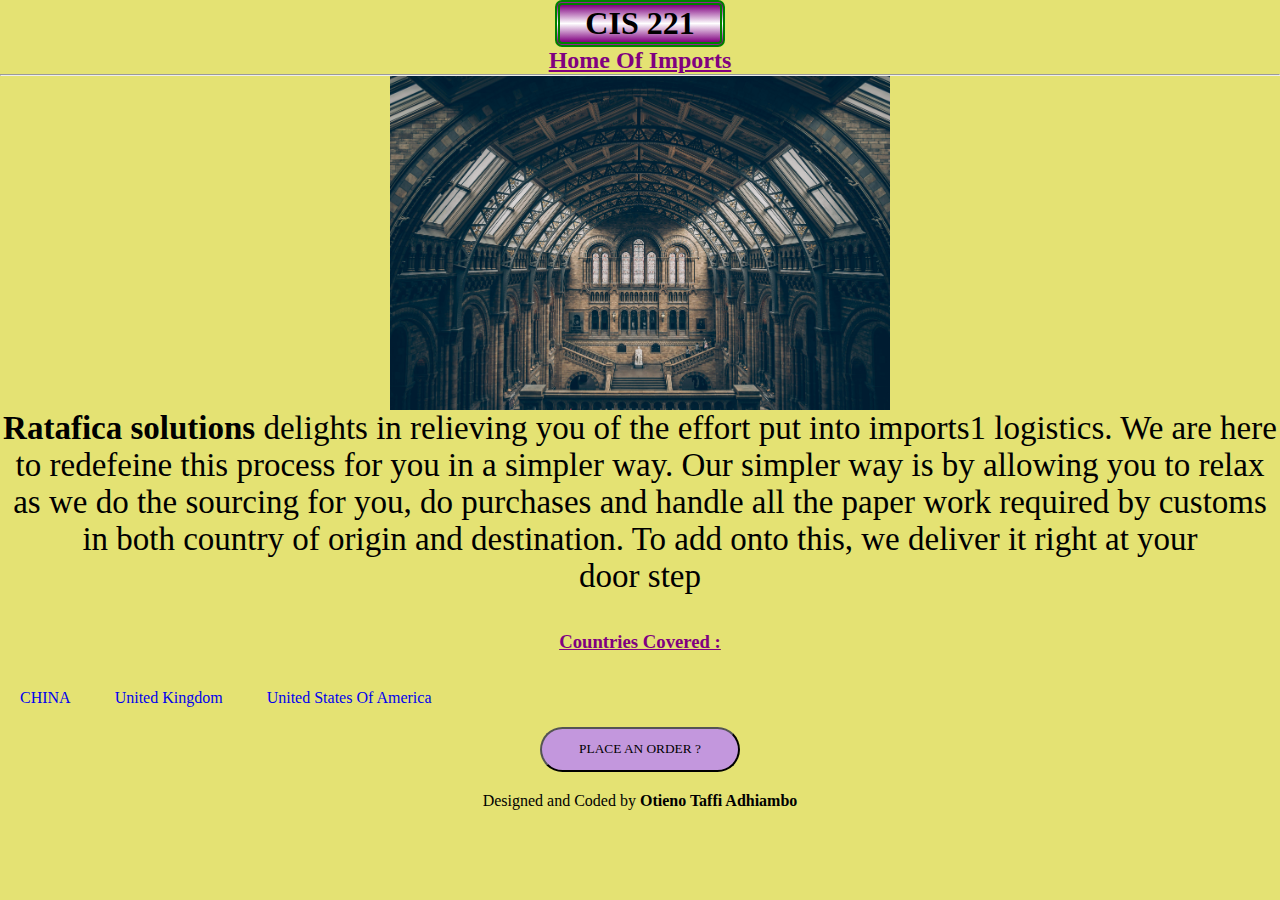
<file: CIS 221 CAT 1/index.html>
<!DOCTYPE html>
<html lang="en">
<head>
    <meta charset="UTF-8">
    <meta name="viewport" content="width=device-width, initial-scale=1.0">
<link rel="stylesheet" href="style.css">
</head>


<body>
<div class="main">
    <h1>CIS 221</h1>
<h2>Home Of Imports</h2>
<hr>
<img src="image/pexels-joshkjack-135018.jpg" alt="">
<p> <b>Ratafica solutions</b> delights in relieving you of the effort put into imports1 logistics. We are here to redefeine this process for you in a simpler way. Our simpler way is by allowing you to relax as we do the sourcing for you, do purchases and handle all the paper work required by customs in both country of origin and destination. To add onto this, we deliver it right at your <br>door step</p>
<br>
<br>
    <h3>Countries Covered :</h3>
<br>
<br>
<ul>
    <li><a href="#">CHINA</a></li>
    <li><a href="#">United Kingdom</a></li>
    <li><a href="#">United States Of America</a></li>

</ul>
<button>PLACE AN ORDER ?</button>
</div>
<div class="para">

<p> Designed and Coded by <b>Otieno Taffi Adhiambo</b><p>

</div>
</body>
</html>
</file>
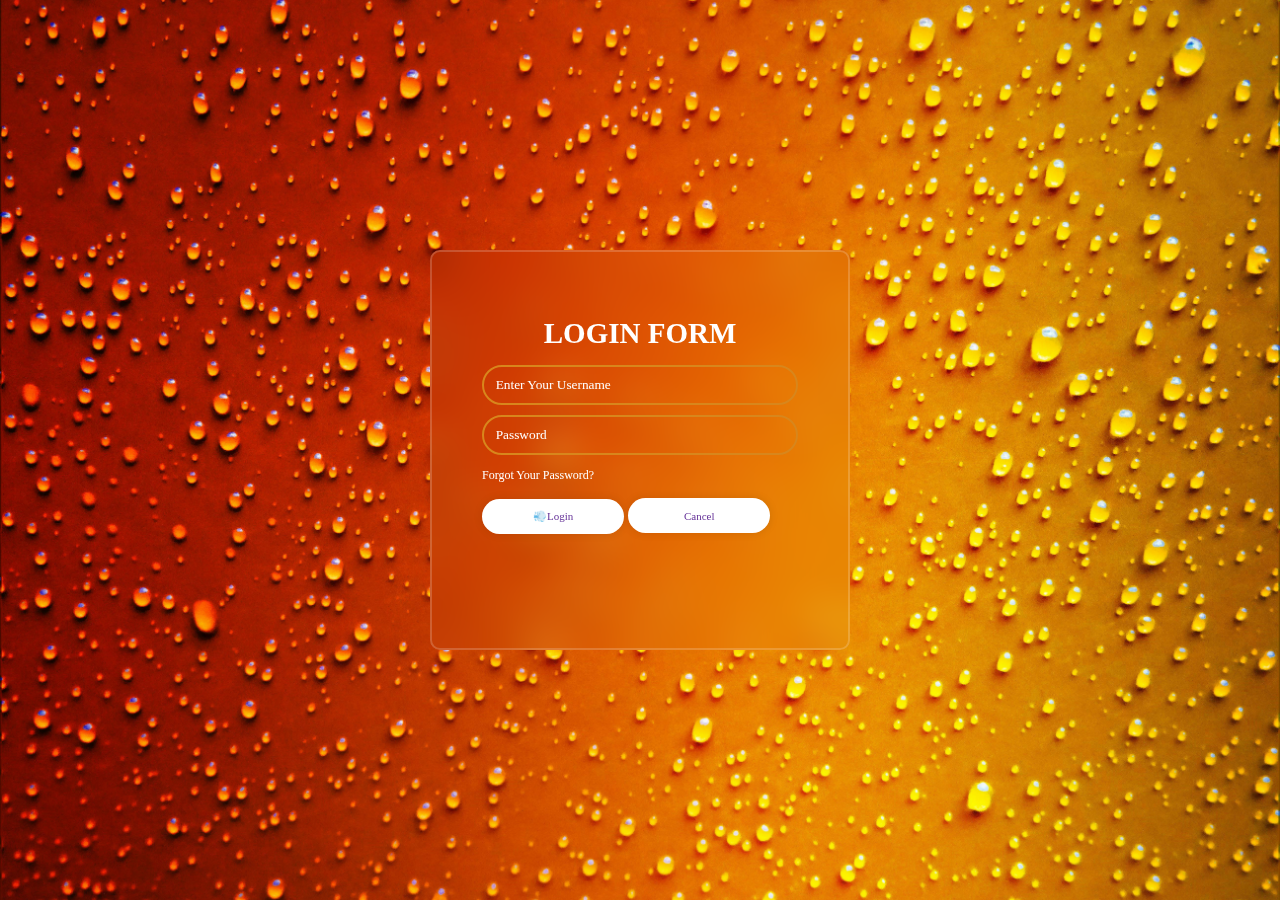
<file: FORM/INDEX.HTML>
<!DOCTYPE html>
<html lang="en">
<head>
    <meta charset="UTF-8">
    <meta name="viewport" content="width=device-width, initial-scale=1.0">
    <link rel="stylesheet" href="style.css">
    <title>Login Form</title>
</head>
<body>
    
   
    <div class="wrapper">

    <form name="login" method="post" action="login.php">
        <h1>LOGIN FORM</h1>
        <div class="input-box">
        <input type="Username"placeholder ="  Enter Your Username"/>
    </div>
    <div class="input-box">
    <input type="Password" placeholder="  Password"/>
   </div>

   <a href="reset.html">Forgot Your Password?</a>
</br>
    <button type="submit" name="submit" value="">💨Login</button>
    <button type="reset" name="reset" value="">Cancel</button>


   </form>
</div>
</body>
</html>
</file>
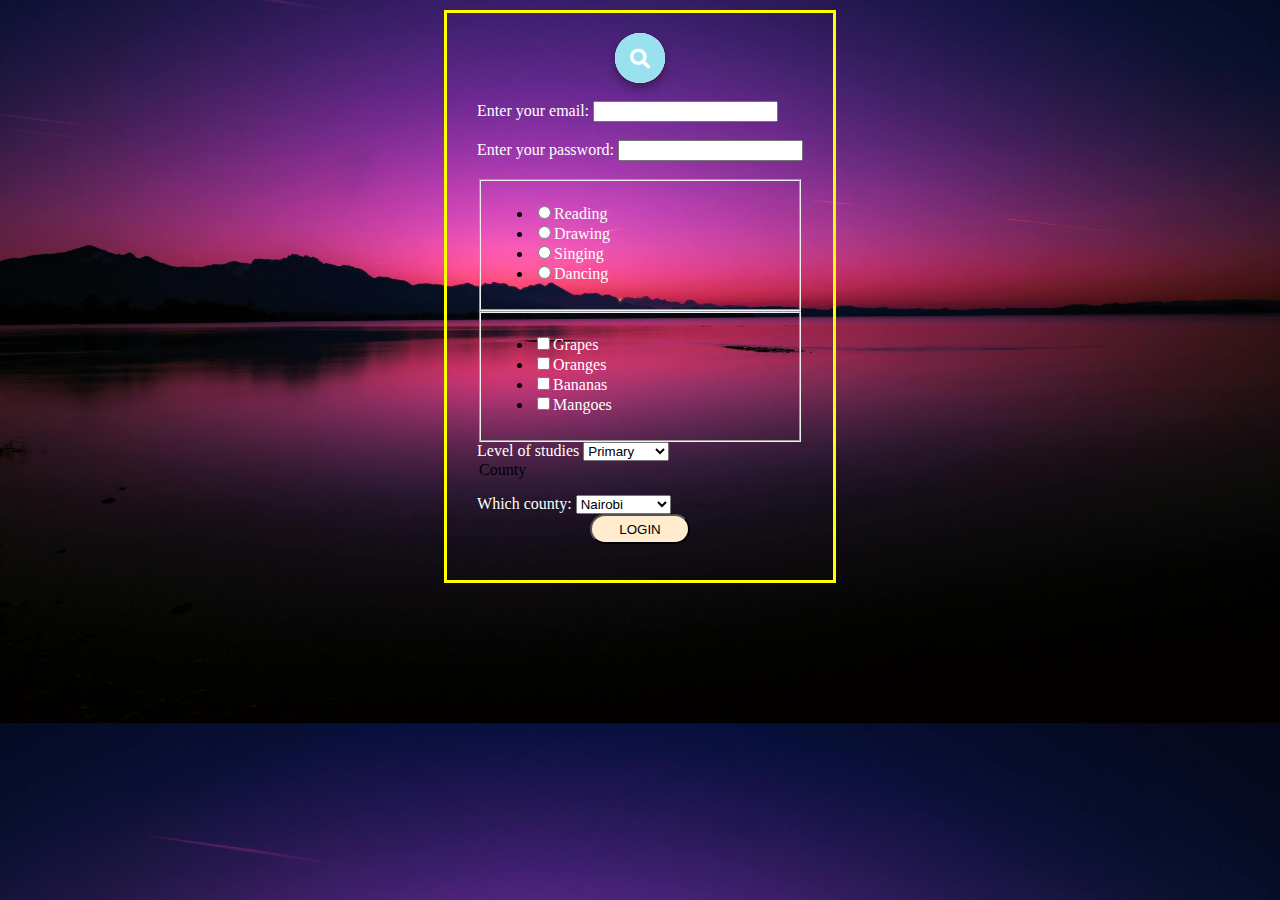
<file: login/index.html>
<!DOCTYPE html>
<html lang="en">
<head>
    <meta charset="UTF-8">
    <meta name="viewport" content="width=, initial-scale=1.0">
    <title>Document</title>
    <link rel="stylesheet" href="https://cdnjs.cloudflare.com/ajax/libs/font-awesome/5.15.2/css/all.min.css">
</head>
<style>
    body{
        background: url(image/pexels-kratz-1363876.jpg);
        background-position: center;
        background-size: cover;
    }
    .login{
        border: 3px solid yellow;
        max-width: max-content;
        padding: 20px 30px;
        margin: 10px auto;
    }
    label{
        color: #fff;
    }
    input[type=button]{
        display: block;
        background-color: blanchedalmond;
        margin: 0 auto;
        width: 100px;
        height: 30px;
        border-radius: 15px;
    }
    .box{
       
        max-width: 400px;
        width: 100%;
        
    }
    .box .search-bar {
        position: relative;
        height: 50px;
        max-width: 50px;
        background: #99e1ee;
        margin: auto;
        box-shadow: 0 5px 10px rgba(0,0,0,0.35);
        border-radius: 25px;
        transition: all 0.3s ease;
        color: #fff;
    }       
    .search-bar input{
        position: absolute;
        height: 100%;
        width: 100%;
        border-radius: 25px;
        background: #fff;
        outline: none;
        border: none;
        padding: 0;
        font-size: 18px;
    }
    .search-bar .icon{
        position: absolute;
        right: 0;
        top: 0;
        width: 50px;
        height: 100%;
        text-align: center;
        line-height: 52px;
        color: #fff;
        background: #99e1ee;
        font-size: 20px;
        border-radius: 25px;
       

    }
    #check:checked ~ .search-bar{
        max-width: 380px;
    }
    #check:checked ~ .search-bar .icon{
       background: #99e1ee;
       color: #fff;
       border-radius: 25px;
       width: 50px;
    }
    #check{
        display: none;
    }
</style>
<body>
   
 
    <div class="login">  
        <div class="box">
            <input type="checkbox" id="check">
        <div class="search-bar">
            <input type="text" placeholder="Type here...">
            <label for="check"class="icon">
                <i class="fas fa-search"></i>

            </label>
        </div> 
    </div>
        <br>
    <form>
        <label for="email" >Enter your email:</label>
        <input type="text" name="email" id="email"/>
    <br>
    <br>
        <label for="password">Enter your password:</label>
        <input type="Password" email="password" id="password"/>
    <br>
    <br>
    <fieldset>
        <ul>
        <li><label><input type="radio" name="hobbies" value="read">Reading</label></li>
        <li><label><input type="radio" name="hobbies" value="art">Drawing</label></li>
        <li><label><input type="radio" name="hobbies" value="sing">Singing</label></li>
        <li><label><input type="radio" name="hobbies" value="dance">Dancing</label></li>
        </ul>
    </fieldset>

    <fieldset>
        <ul>
            <li><label><input type="checkbox" name="fruits" value="grapes">Grapes</label></li>
            <li><label><input type="checkbox" name="fruits" value="oranges">Oranges</label></li>
            <li><label><input type="checkbox" name="fruits" value="bananas">Bananas</label></li>
            <li><label><input type="checkbox" name="fruits" value="mangoes">Mangoes</label></li>
            </ul>
    </fieldset>
    
</select>
<label for="studies">Level of studies</label>
<select id="level">

<option value="primary">Primary</option>

<option value="secondary">Secondary</option>

<option value="university">University</option>
</select>

<legend>County</legend>
        <label for="form-county"><p>Which county:</label>
        <select id="county" name ="county" county ="Taita Taveta" >
        <option>Nairobi</option>
        <option>Kisumu</option>
        <option>Siaya</option>
        <option>Homabay</option>
        <option>Kisii/option>
        <option>Muhironi</option>
        <option>Kitale</option>
        <option>Lamu</option>
        <option>Mombasa</option>
        <option>Kakamega</option>
        <option>Garissa</option>
        <option>Turkana</option>
        <option>Baringo</option>
        <br>
        <br>
    </p>
  

    <input type="button" value="LOGIN"/>
   </form>
    </div>
</body>
</html>
</file>
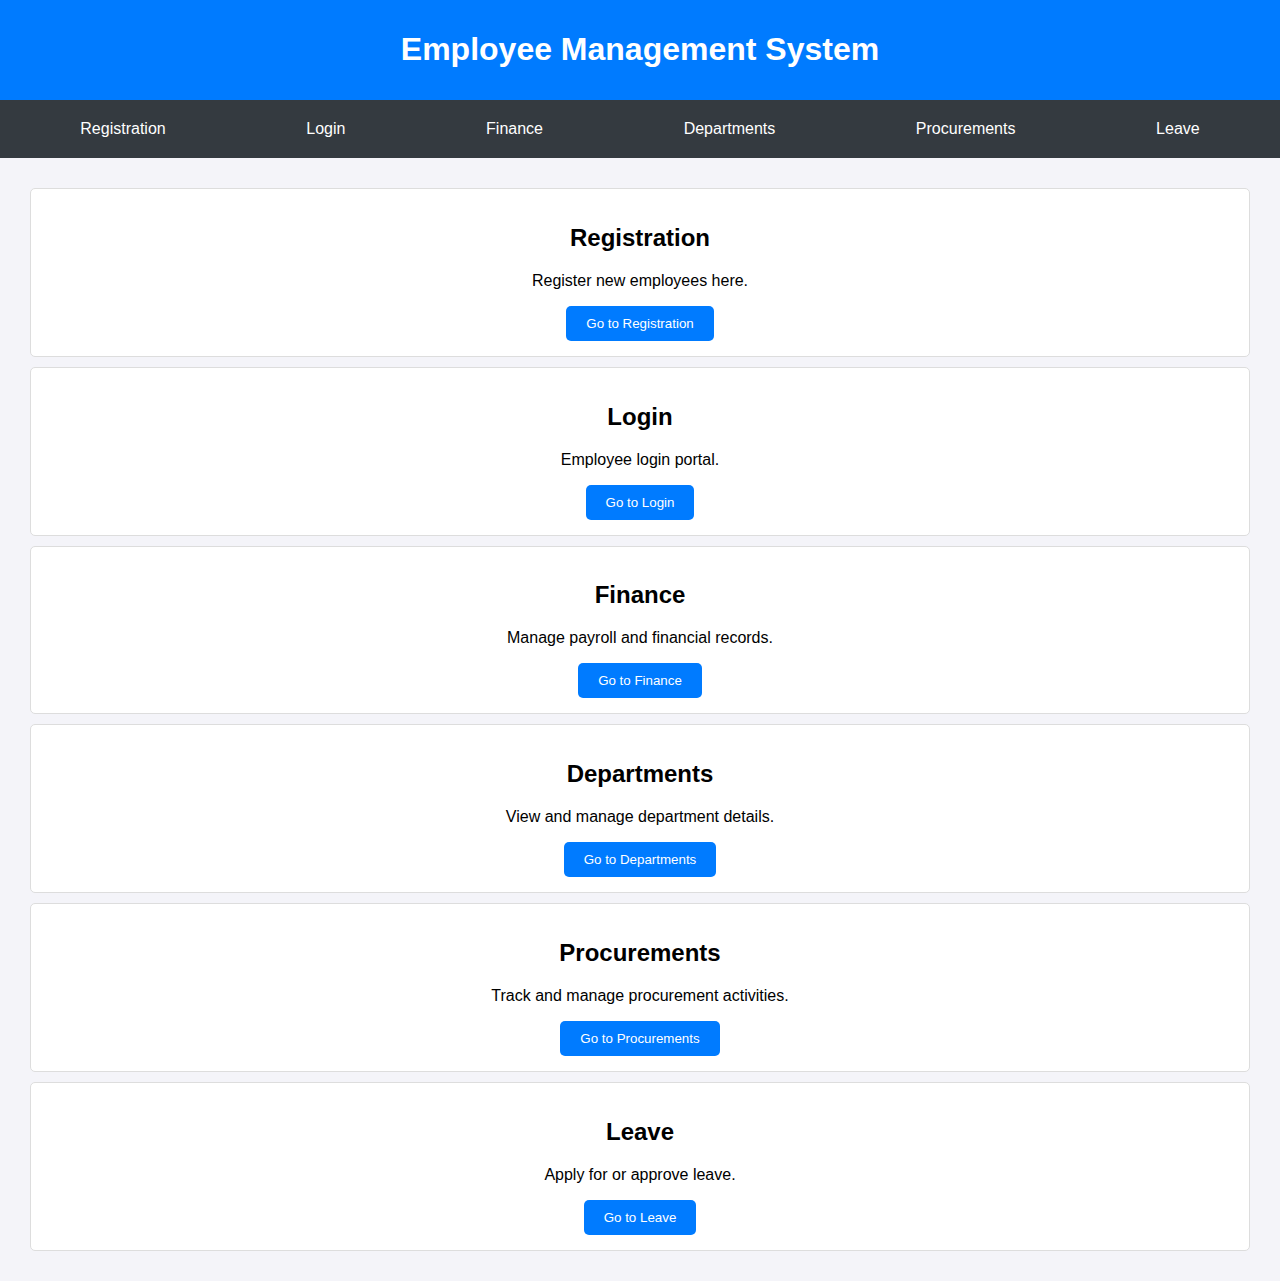
<file: default.html>
<!DOCTYPE html>
<html lang="en">
<head>
  <meta charset="UTF-8">
  <meta name="viewport" content="width=device-width, initial-scale=1.0">
  <title>Employee Management System</title>
  <style>
    body {
      font-family: Arial, sans-serif;
      margin: 0;
      padding: 0;
      background-color: #f4f4f9;
    }
    header {
      background-color: #007bff;
      color: white;
      padding: 10px 0;
      text-align: center;
    }
    nav {
      display: flex;
      justify-content: space-around;
      background-color: #343a40;
      padding: 10px;
    }
    nav a {
      color: white;
      text-decoration: none;
      padding: 10px 20px;
      border-radius: 5px;
    }
    nav a:hover {
      color: #007bff;
    }
    .container {
      padding: 20px;
    }
    .module {
      background-color: white;
      border: 1px solid #ddd;
      border-radius: 5px;
      margin: 10px;
      padding: 15px;
      text-align: center;
    }
    .module button {
      padding: 10px 20px;
      color: white;
      background-color: #007bff;
      border: none;
      border-radius: 5px;
      cursor: pointer;
    }
    .module button:hover {
      background-color: #009eb3;
    }
  </style>
</head>
<body>
  <header>
    <h1>Employee Management System</h1>
  </header>
  <nav>
    <a href="#registration">Registration</a>
    <a href="#login">Login</a>
    <a href="#finance">Finance</a>
    <a href="#departments">Departments</a>
    <a href="#procurements">Procurements</a>
    <a href="#leave">Leave</a>
  </nav>
  <div class="container">
    <div id="registration" class="module">
      <h2>Registration</h2>
      <p>Register new employees here.</p>
      <button>Go to Registration</button>
    </div>
    <div id="login" class="module">
      <h2>Login</h2>
      <p>Employee login portal.</p>
      <button>Go to Login</button>
    </div>
    <div id="finance" class="module">
      <h2>Finance</h2>
      <p>Manage payroll and financial records.</p>
      <button>Go to Finance</button>
    </div>
    <div id="departments" class="module">
      <h2>Departments</h2>
      <p>View and manage department details.</p>
      <button>Go to Departments</button>
    </div>
    <div id="procurements" class="module">
      <h2>Procurements</h2>
      <p>Track and manage procurement activities.</p>
      <button>Go to Procurements</button>
    </div>
    <div id="leave" class="module">
      <h2>Leave</h2>
      <p>Apply for or approve leave.</p>
      <button>Go to Leave</button>
    </div>
  </div>
</body>
</html>
</file>
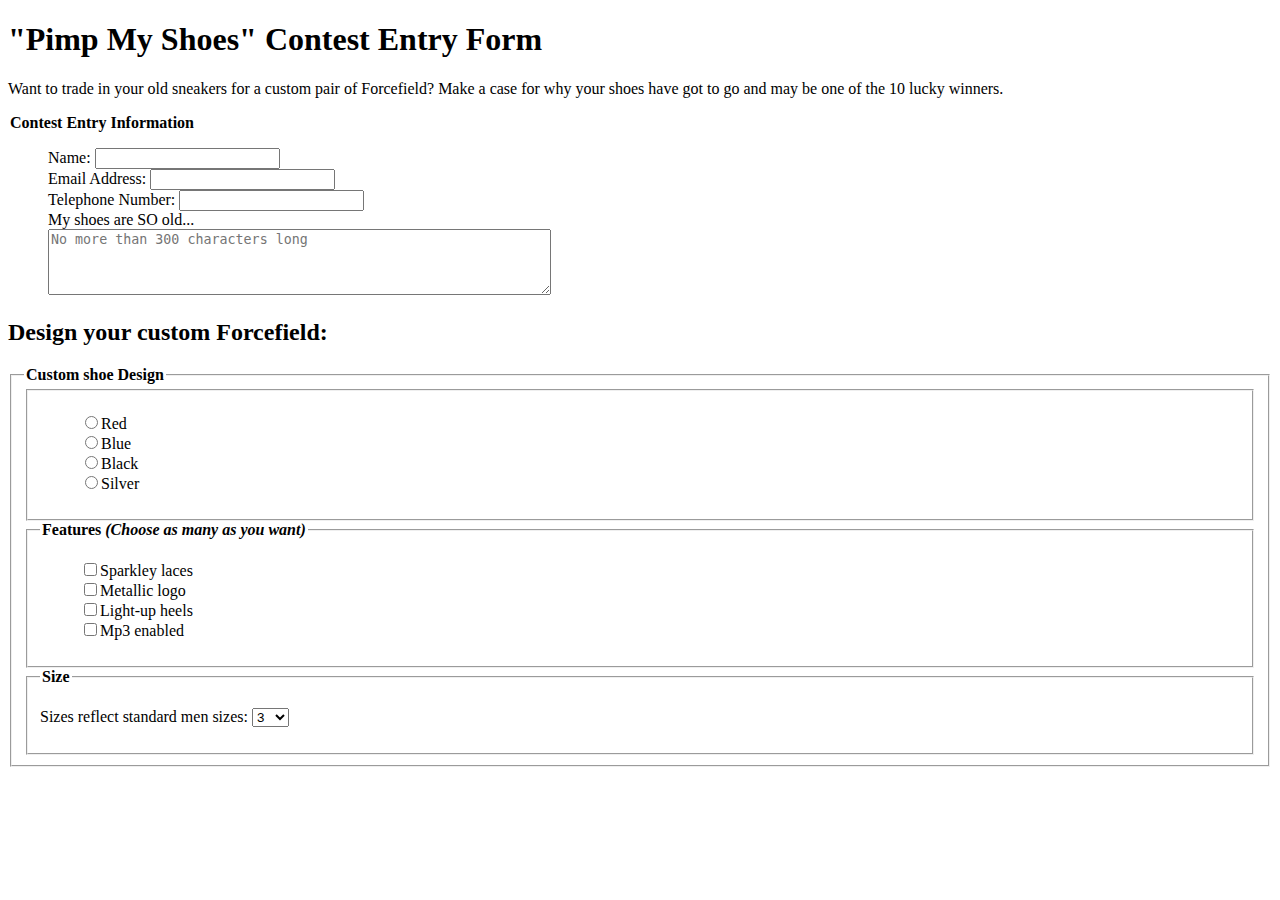
<file: Pimp my Shoes.html>
<!DOCTYPE html>
<html lang="en">
<head>
    <meta charset="UTF-8">
    <meta name="viewport" content="width=, initial-scale=1.0">
    <title>Document</title>
</head>
<style>
    ul, ol{
        list-style: none;
        font-size: 16px;

    }
   
    legend{
        font-weight: 700;
        font-size: 16px;
    }
    
</style>
<body>
    <div class="container">
    <h1>"Pimp My Shoes" Contest Entry Form</h1>
    <p>Want to trade in your old sneakers for a custom pair of  Forcefield? Make a case for why your shoes have got to go and may be one of the 10 lucky winners.</p>
    <form>
    
    <legend>Contest Entry Information</legend>
        
        <ul>
            <li><label for="name">Name: </label>
        <input type="text" placeholder=""/></li>
        
        <li><label for="email">Email Address: </label>
        <input type="email" placeholder=""/></li>
    
        <li><label for="phone">Telephone Number: </label>
        <input type="tel" placeholder=""/></li>
        
        <label for="form-note">My shoes are SO old... </label> 
        <br>
       
        <textarea name="note" rows="4" cols="60" maxlength="300" id="form-note" placeholder="No more than 300 characters long"></textarea>
    </ul>
    
    <h2>Design your custom Forcefield:</h2>

    <fieldset>
        <legend>Custom shoe Design</legend>
        <fieldset>
        <ul>
        <li><label><input type="radio" name="color" value="red">Red</label></li>
        <li><label><input type="radio" name="color" value="blue">Blue</label></li>
        <li><label><input type="radio" name="color" value="black">Black</label></li>
        <li><label><input type="radio" name="color" value="silver">Silver</label></li>
        </ul>
    </fieldset>
    <fieldset>
        <legend>Features <em>(Choose as many as you want)</em></legend>
        <ul>
            <li><label><input type="checkbox" name="color" value="laces">Sparkley laces</label></li>
            <li><label><input type="checkbox" name="color" value="logo">Metallic logo</label></li>
            <li><label><input type="checkbox" name="color" value="heels">Light-up heels</label></li>
            <li><label><input type="checkbox" name="color" value="mp3">Mp3 enabled</label></li>
            </ul>
    </fieldset>

    <fieldset>
        <legend>Size</legend>
        <label for="form-size"><p>Sizes reflect standard men sizes:</label>
        <select id="size" name ="size" size ="1" >
        <option>3</option>
        <option>4</option>
        <option>5</option>
        <option>6</option>
        <option>7</option>
        <option>8</option>
        <option>9</option>
        <option>10</option>
        <option>11</option>
        <option>12</option>
        <option>13</option>
        <option>14</option>
        <option>15</option>
    </p>
    </fieldset>
    </fieldset> 
</form>
</div>
 
        <button type="submit">Pimp my shoes!</button>
        <button type="reset">reset</button>
        


</body>
</html>
</file>
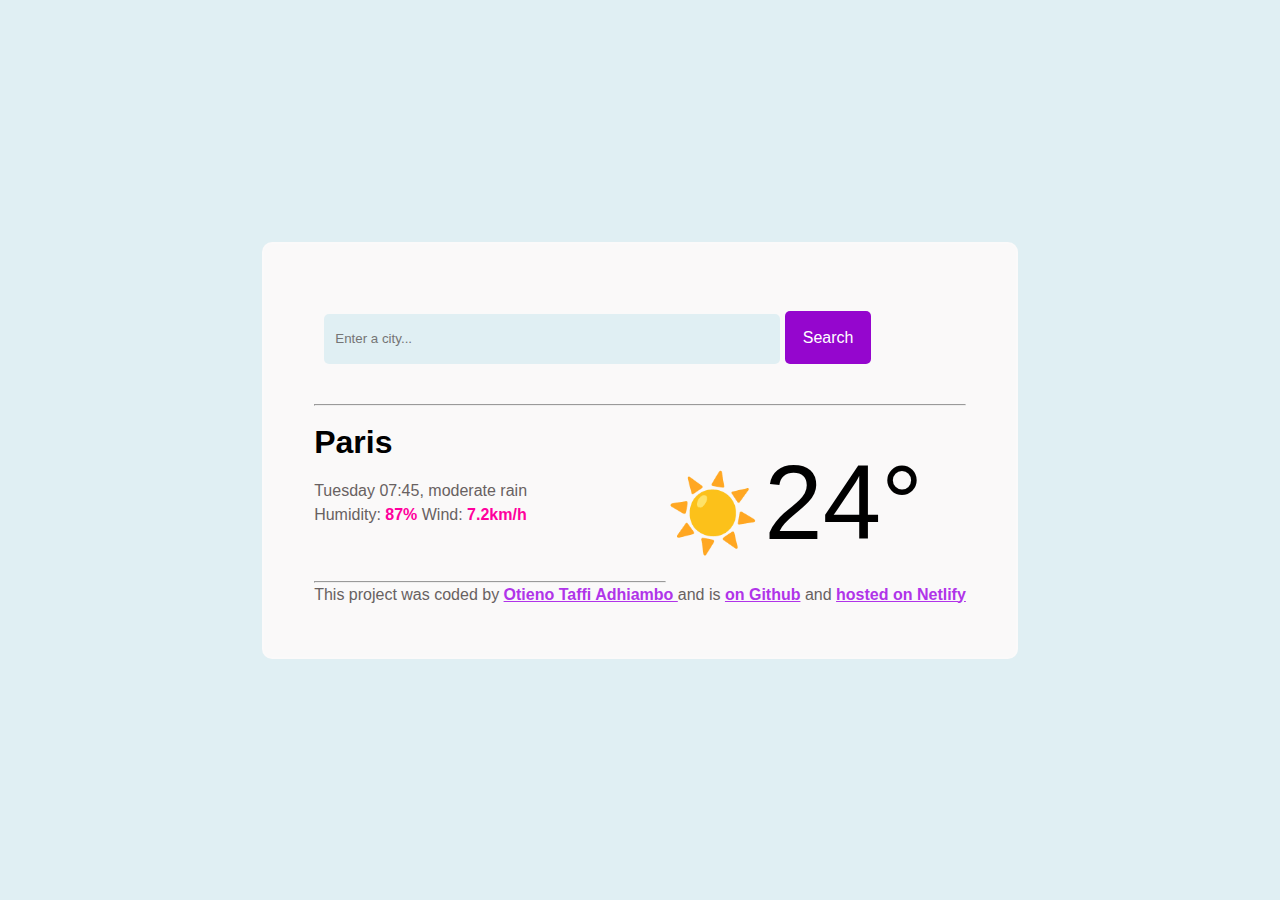
<file: weather in paris.html>
<!DOCTYPE html>
<html lang="en">
<head>
    <meta charset="UTF-8">
    <meta name="viewport" content="width=device-width, initial-scale=1.0">
    <title>weather</title>
</head>
<style>
    *{
        font-family: Arial, Helvetica, sans-serif;
        margin: 0;
        padding: 0;
        box-sizing: border-box;

    }
    body{
        min-height: 100vh;
        background: rgb(224, 239, 243);
        display: flex;
        align-items: center;
        justify-content: center;
    }
    .wrapper{
        margin: 25px;
        background-color: #faf9f9;
        border-radius: 10px;
        border: 2px solid rgba(255, 255, 255, 0.185);
        padding: 50px;
        margin: 30px 0;


   
    }
    .search-bar input{
       width: 70%;
       height: 50px;
       background-color: rgb(224, 239, 243);
       outline: none;
       border: none;
       border-radius: 5px;
       margin-left: 10px;
       margin-top: 20px;
       margin-bottom: 40px;
       
 }
 .search-bar a {
    width: 100px;
    height: 50px;
    box-sizing: border-box;
    background-color: rgb(149, 6, 206);
    padding: 18px;
    border-radius: 5px;
    text-decoration: none;
    color: white;
    text-align: center;
 }
 h1{
    font-weight: 800;
   
 }
 p{
    color: #686161;
    line-height: 1.5;
    
 }
.container{
    width: 300px;
   
    float: right;
   
}


 
</style>
<body>
    <div class="wrapper">
        <div class="search-bar">
            <input type="text" placeholder="   Enter a city...">
           
                <a href="#">Search</a>

            </label>
     
    </div>

    <hr>
    <br>
    <div class="container">
        <p><span style="font-size: 75px;">☀️</span> <span style="font-size: 105px; color: #000;">24&deg</span></p>
    </div>
    <h1>Paris</h1>
    <br>
    <p>Tuesday 07:45, moderate rain <br> Humidity: <span style="color: rgb(255, 0, 157); font-weight: 700;">87%</span>  Wind: <span style="color: rgb(255, 0, 157); font-weight: 700;"> 7.2km/h</span></p>
<br>
<br>
<br>
<hr>
<p>This project was coded by <span style="color: rgb(176, 52, 233); text-decoration: underline; font-weight: 700;"> Otieno Taffi Adhiambo </span> and is <span style="color: rgb(176, 52, 233); text-decoration: underline; font-weight: 700;"> on Github</span> and <span style="color: rgb(176, 52, 233); text-decoration: underline; font-weight: 700;">hosted on Netlify</span></p>
  
</div>
</body>
</html>
</file>
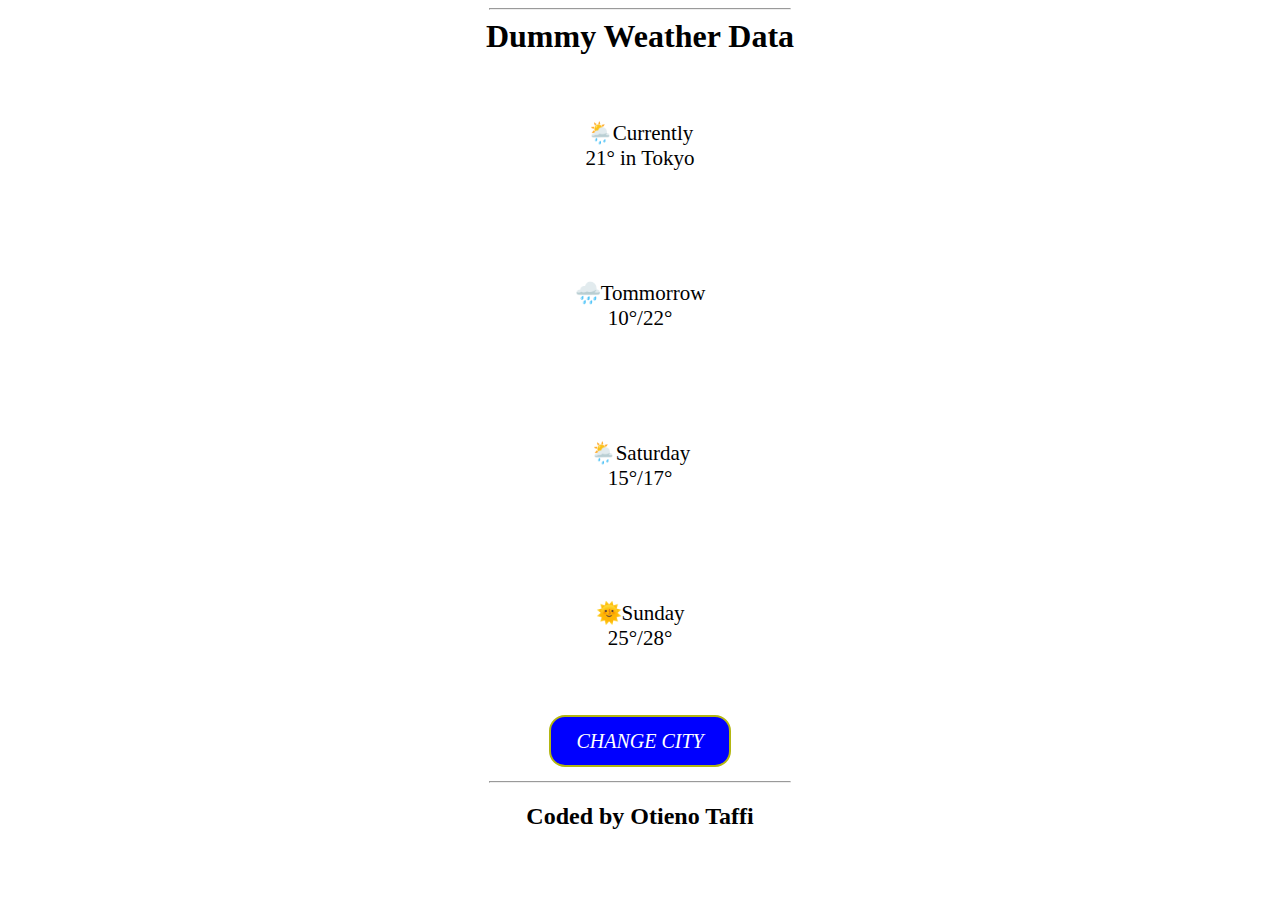
<file: WeatherData.html>
<!DOCTYPE html>
<html lang="en">
<head>
    <style>
        hr{
            font-weight: 1200px;
            width: 300px;
        }
        body{
            font-family: 'Times New Roman', Times, serif;
        }
        h1{
            font-weight: 700;
            text-align: center;
            margin-top: 2px;
        }
        button{
            width: 410px;
            height: 140px;
            display: block;
            margin: 20px 15px;
            padding: 25px 50px;
            outline: none;
            font-size: 21px;
            background: white;
            font-family: 'Times New Roman', Times, serif;
            font-weight: 500;
            border: none;
            border-radius: 50px;
            margin-left: auto;
            margin-right: auto;
        }
        button:hover{
            background: aqua;
        }
        .btn{
            width: 180px;
            font-size: 20px;
            color: white;
            padding: 14px 0;
            margin: 15px 20px;
            background: blue;
            height: 50px;
            border-radius: 15px;
            outline: auto                               ;
            outline-color:  rgb(179, 182, 17);
            display: block;
            margin-left: auto;
            margin-right: auto;
            font-style: italic;
            
        }
        .btn:hover{
            background: #d69a19;
        }
        h2{
            text-align: center;
        }
    </style>
    
    <title>Weather Data</title>
</head>
<body>
    <hr>
    <h1>Dummy Weather Data</h1>
    <button>🌦️Currently<br>21&deg in Tokyo</button>
    <button>🌧️Tommorrow<br>10&deg/22&deg </button>
    <button>🌦️Saturday<br>15&deg/17&deg </button>
    <button>🌞Sunday<br>25&deg/28&deg </button>
    <button class="btn">CHANGE CITY</button>
    <hr>
    <h2>Coded by Otieno Taffi</h2>
</body>
</html>
</file>
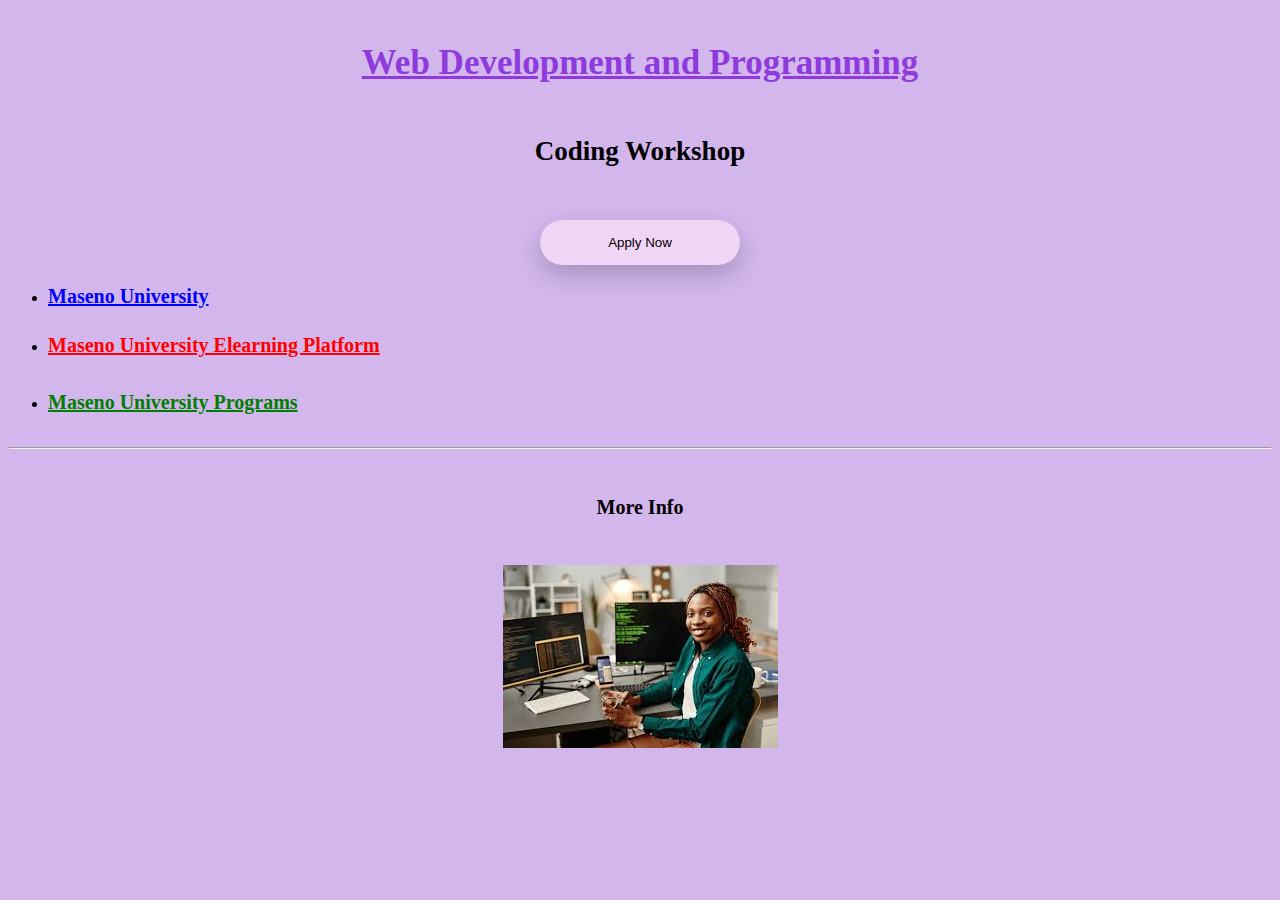
<file: webdevelopment.html>
<html>
<head>
    
    
  <style>
    h1{
        color: rgb(142, 58, 221);
        padding-top: 35px;
        text-decoration: underline;
        text-align: center;
       font-size: 35px;
        

    }
    h2{
        color: black;
        padding: 30px;
        text-align: center;
        font-size: 27px;
    }
    body{
        background-color: rgb(210, 182, 236);
        font-family: 'Times New Roman', Times, serif;
    }
    button{
        width: 200px;
        padding: 15px 0;
        border-radius: 25px;
        text-align: center;
        display: block;
        background: #f1d5f5;
        border: none;
        margin-left: auto;
        margin-right: auto;
        box-shadow: 0px 10px 25px rgba(0, 0, 0, 0.2);
     }
     h3{
        color: blue;
        text-decoration: underline;
        list-style: decimal;
        font-size: 20px;
     }
     h4{
        color: red;
        text-decoration: underline;
        list-style: decimal;
        font-size: 20px;
     }
     h5{
        color: green;
       
        text-decoration: underline;
        font-size: 20px;
     }
     h6{
        font-size: 20px;
        text-align: center;
        font-weight: 700;
     }
     img{
        display: block;
        margin-left: auto;
        margin-right: auto;
     }

  </style>
</head>
<body>

    <h1>Web Development and Programming</h1>
    <h2>Coding Workshop</h2>
    <button> Apply Now </button>
    
       <ul>
            <li><h3>Maseno University</h3></li>
            <li><h4>Maseno University Elearning Platform</h4></li>
           <li><h5> Maseno University Programs</h5></li>
        </ul>
            <hr>

            <h6>More Info</h6>

            <img src="[data-uri]" alt="">
        
    
    
</body>
</html>
</file>
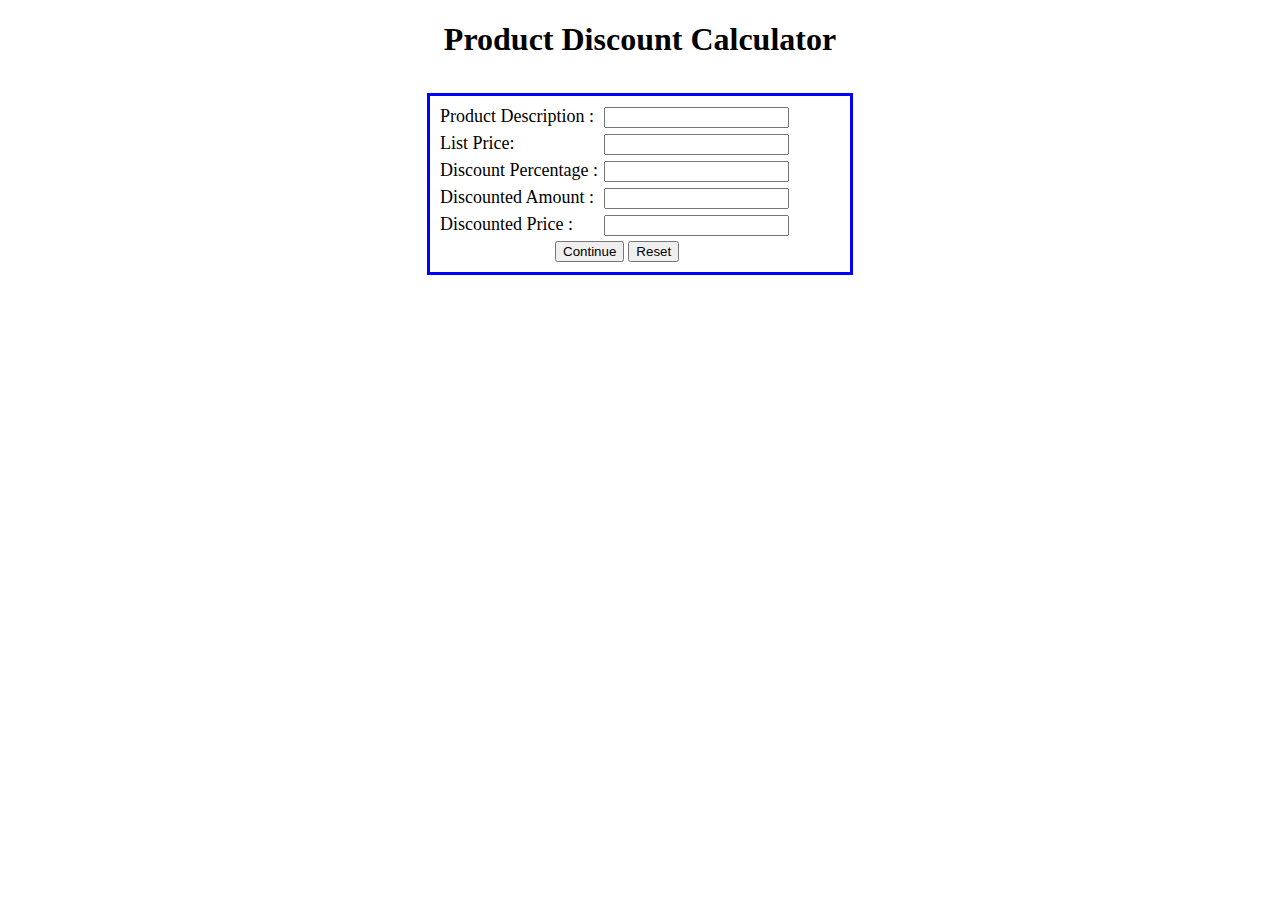
<file: ASSIGNMENT 10/calculation.html>
<!DOCTYPE html>
<html lang="en">
<head>
    <meta charset="UTF-8">
    <meta name="viewport" content="width=device-width, initial-scale=1.0">
    <title>Document</title>
</head>
<style>
label{
    width: 160px;
    display: inline-block;
    margin-bottom: 6px;
    font-size: 18px;
}
button{
    margin-left: 115px;
    
}
h1{
    text-align: center;
}
form{
     border: 3px solid blue;
     width: 400px;
     margin-top: 35px;
     padding: 10px;
     margin-left: auto;
     margin-right: auto;
}
</style>
<body>
    <h1>Product Discount Calculator</h1>
    <form action="">
    <label for="description">Product Description :</label>
    <input type="text" placeholder="">
    <br>
    <label for="price">List Price:</label>
    <input type="number" placeholder="">
    <br>
    <label for="percentage">Discount Percentage :</label>
    <input type="number" placeholder="">
    <br>
    <label for="amount">Discounted Amount :</label>
    <input type="number" placeholder="">
    <br>
    <label for="amount">Discounted Price :</label>
    <input type="number" placeholder="">
    <br>
    
    <button type="button">Continue</button>
    <input type="reset" Reset/>
</form>
</body>
</html>
</file>
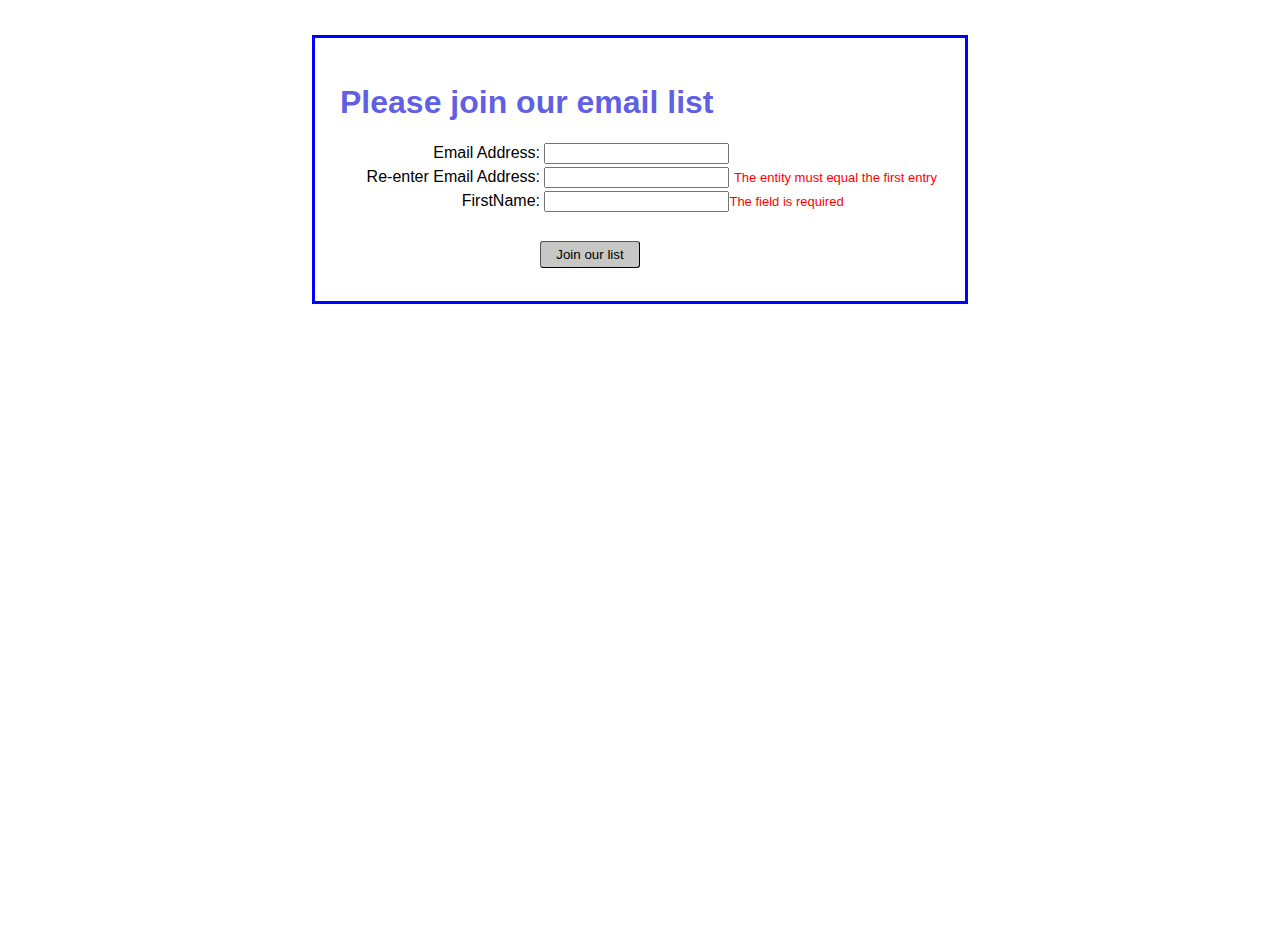
<file: ASSIGNMENT 10/email.html>
<!DOCTYPE html>
<html lang="en">
<head>

    <meta charset="UTF-8">
    <meta name="viewport" content="width=device-width, initial-scale=1.0">
    <title>Document</title>

<style>
    body{
        font-family: Helvetica, sans-serif;
        height: 100vh;
        margin: 0;
        align-items: center;
        justify-content: center;
    }
    label{
        width: 200px;
        display: inline-block;
        margin-bottom: 5px;
        text-align: right;
    }
    form{
     border: 3px solid blue;
     width: 600px;
     margin-top: 35px;
     padding: 25px;
     margin-left: auto;
     margin-right: auto;
    }
    h1{
        color: rgba(44, 44, 221, 0.774);
    }
    button {
        margin: 8px;
        margin-left: 200px;
        background-color: rgb(199, 199, 197);
        padding: 5px;
        width: 100px;
        border-width: 1px;
        border-radius: 3px;
        

    }
    button:hover{
        background-color: rgb(94, 94, 88);
    }
    
</style>
<body>
    <form>
        <h1>Please join our email list</h1>
        <label for="email">Email Address:</label>
        <input type="text" placeholder=""/>
    <br>
  

        <label for="email">Re-enter Email Address:</label>
        <input type="text" placeholder=""/> <span style="color: red; font-size: 13px;" >The entity must equal the first entry</span>
        <br>
    
        <label for="name">FirstName:</label>
        <input type="text" placeholder=""/><span style="color: red; font-size: 13px;" >The field is required</span>
   <br>
   <br>
        <button>Join our list</button>
   </form>
    </div>
</body>
</html>
</file>
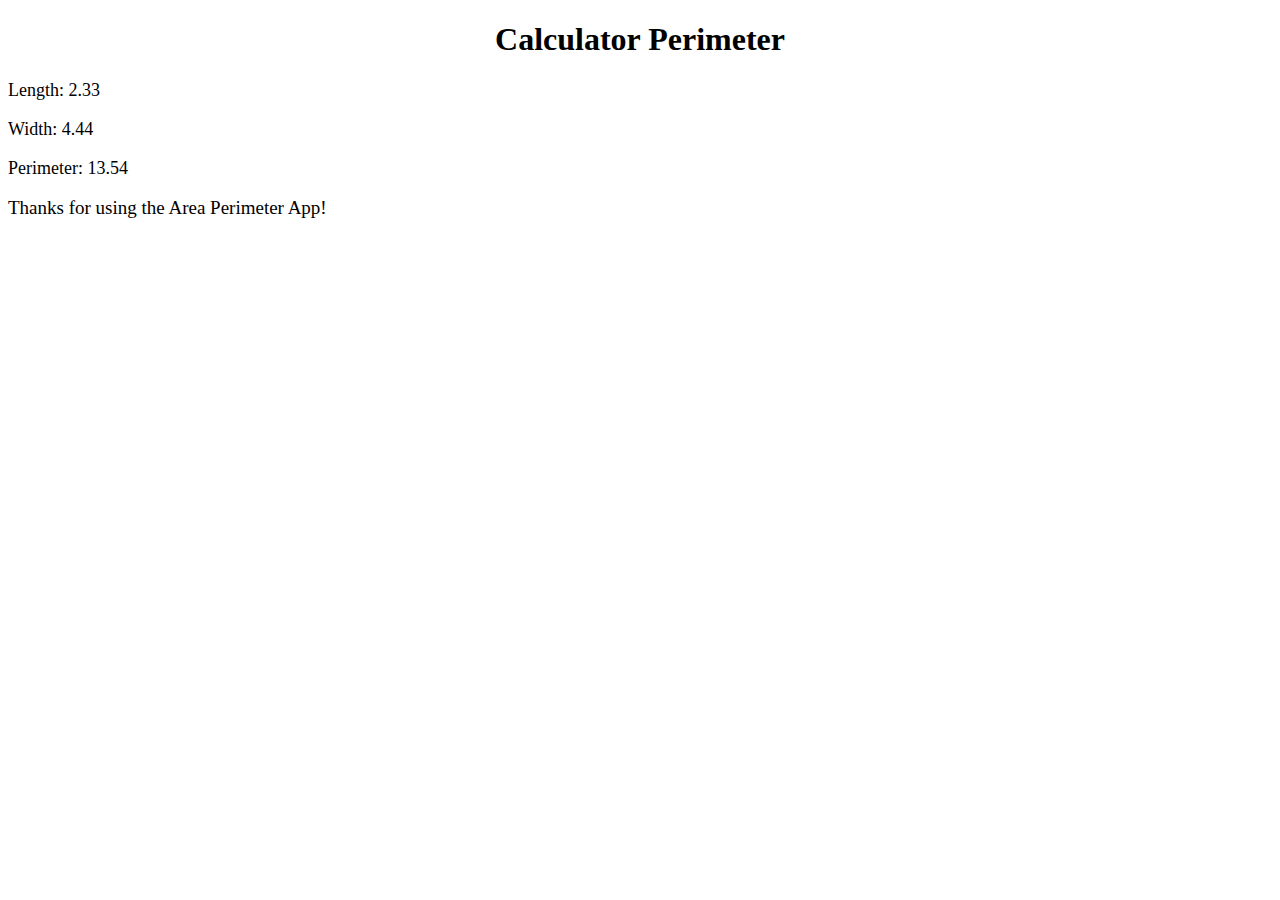
<file: ASSIGNMENT 10/perimeter.html>
<!DOCTYPE html>
<html lang="en">
<head>
    <meta charset="UTF-8">
    <meta name="viewport" content="width=device-width, initial-scale=1.0">
    <title>Document</title>
    
</head>
<style>
    p{
        font-weight: 500;
        font-size: 18px;
    }
    h1{
        text-align: center;
    }
    footer{
        font-size: 19px;
    }
</style>
<body>
    <h1>Calculator Perimeter</h1>
    <p>Length: 2.33</p>
    <p>Width: 4.44</p>
    <p>Perimeter: 13.54 </p>
    <footer>Thanks for using the Area Perimeter App!</footer>
    
</body>
</html>
</file>
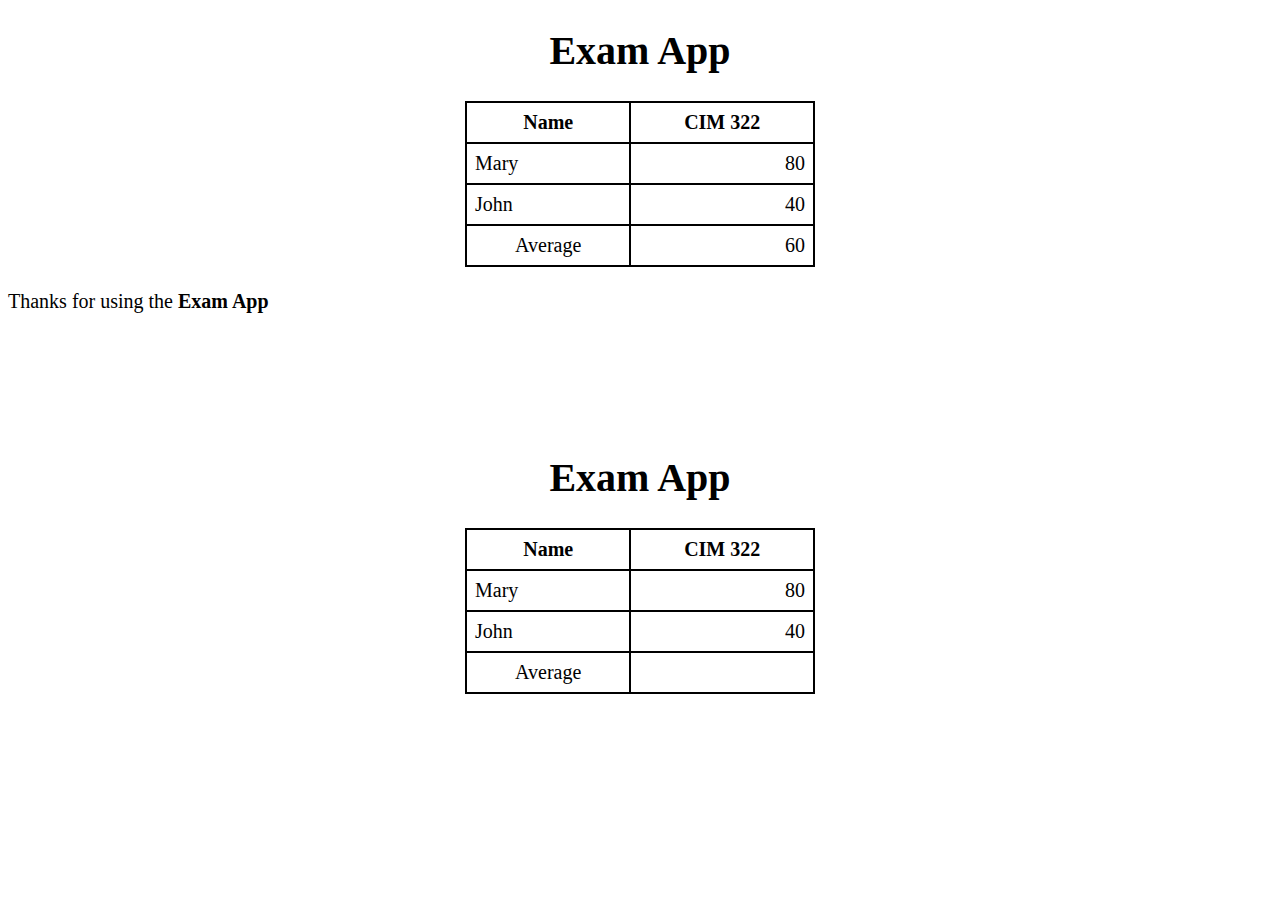
<file: ASSIGNMENT 10/table.html>
<!DOCTYPE html>
<html lang="en">
<head>
    <meta charset="UTF-8">
    <meta name="viewport" content="width=, initial-scale=1.0">
    <title>Document</title>
</head>
<style>
    *{
        font-family: 'Times New Roman', Times, serif;
        box-sizing: border-box;
       
    }
    body{
        font-size: 20px;
    }

    table{
        border: 2px solid black;
        border-collapse: collapse;
        width: 350px;
        margin-left: auto;
        margin-right: auto;
    }
    th,td{
        
        border: 2px solid black;
        padding: 8px;
        font-weight: 500;
    }
    th{
        font-weight: 700;
    }
    p{
        font-size: 20px;
    }
   

</style>
<body>
    <h1 align="center">Exam App</h1>
    <table>
    <tr>
        <th>Name</th>
        <th>CIM 322</th>
      
    </tr>
    <tr>
        <td>Mary</td>
        <td align="right">80</td>
    </tr>

    <tr>
        <td>John</td>
        <td align="right">40</td>
      
    </tr>
    <tr>
        <td align="center">Average</td>
        <td align="right">60</td>
    </tr>

</table>
<br>
<footer>Thanks for using the <span style="font-weight: 600;">Exam App</span></footer>
<br>
<br>
<br>
<br>
<br>

<h1 align="center">Exam App</h1>
    <table>
    <tr>
        <th>Name</th>
        <th>CIM 322</th>
      
    </tr>
    <tr>
        <td>Mary</td>
        <td align="right">80</td>
    </tr>

    <tr>
        <td>John</td>
        <td align="right">40</td>
      
    </tr>
    <tr>
        <td align="center">Average</td>
        <td align="right"></td>
    </tr>

</table>
</body>
</html>
</file>
<file: CIS 221 CAT 1/style.css>
*{
    margin: 0;
    padding: 0;
    font-family: 'Times New Roman', Times, serif;
    box-sizing: border-box;
}
body{
    width: 100%;
    background: #e4e273;
    align-items: center;
    justify-content: center;
}
.main p{
    text-align: center;
    font-size: 33px;

}
img{
    display: block;
    margin-left: auto;
    margin-right: auto;
    width: 500px;
    height: auto;
}
h1{
    text-align: center;
    box-sizing: border-box;
    background: linear-gradient(purple, white, purple);
    width: 170px;
    border-radius: 7px;
 border-color: green;
 border-style: double;
    border-width: 5px;
    display: block;
    margin-right: auto;
    margin-left: auto;
}
h2{
    color: purple;
    text-decoration: underline;
    text-align: center;
}
h3{
    color: purple;
    text-align: center;
    text-decoration: underline;
}

.main ul li {
    list-style: none;
    display: inline-block;
    position: relative;
    margin: 0 20px;
    
}
.main ul li a{
    text-decoration: none; 

}
button{
    width: 200px;
    height: 45px;
    display: block;
    border-radius: 25px;
    border-color: 2px solid black;
    background-color: rgb(195, 151, 221);
    align-items: center;
    justify-content: center;
    margin: 20px 30px;
    margin-left: auto;
    margin-right: auto;
}
.para p{
    text-align: center;
}
</file>
<file: FORM/style.css>
*{
    margin: 0;
    padding: 0;
    font-family: 'Times New Roman', Times, serif;
    box-sizing: border-box;
}
body{
    min-height: 100vh;
    display: flex;
    align-items: center;
    justify-content: center;
    background: url(image/pexels-sevenstormphotography-891030.jpg);
    background-position: center; 
    background-size: cover;
}
.wrapper{
    width: 420px;
    height: 400px;
    color: white;
    background-color: transparent;
    border-radius: 10px;
    border: 2px solid rgba(255, 255, 255, 0.185);
    backdrop-filter: blur(20px);
    padding: 50px;
    margin: 30px 0;
}
.wrapper .input-box{
    width: 100%;
    height: 50px;
    position: relative;
}
.wrapper h1{
    font-size: 29px;
    text-align: center;
    padding: 15px;
}
.input-box input{
    width: 100%;
    height: 80%;
    background-color: transparent;
    border: none;
    outline: none;
    border: 2px solid rgb(216, 134, 28);
    border-radius: 40px;
}
.input-box input::placeholder{
    color: #fff;
    padding-left: 5px;
    
}
button{
    width: 45%;
    height: 35px;
    background-color: #fff;
    border: none;
    outline: none;
    border-radius: 40px;
    box-shadow: 0 0 10px rgba(0, 0, 0, .1);
    cursor: pointer;
    font-size: 11px;
    color: rebeccapurple;
    font-weight: 800px;
    margin-top: 15px;
}
button:hover{
    background: #ec790d;
}
.wrapper a{
    color: #fff;
    text-decoration: none;
    font-weight: 600px;
    font-size: 12px;;
}
.wrapper a:hover{
    color: aqua;
    text-decoration: underline;
}
</file>
